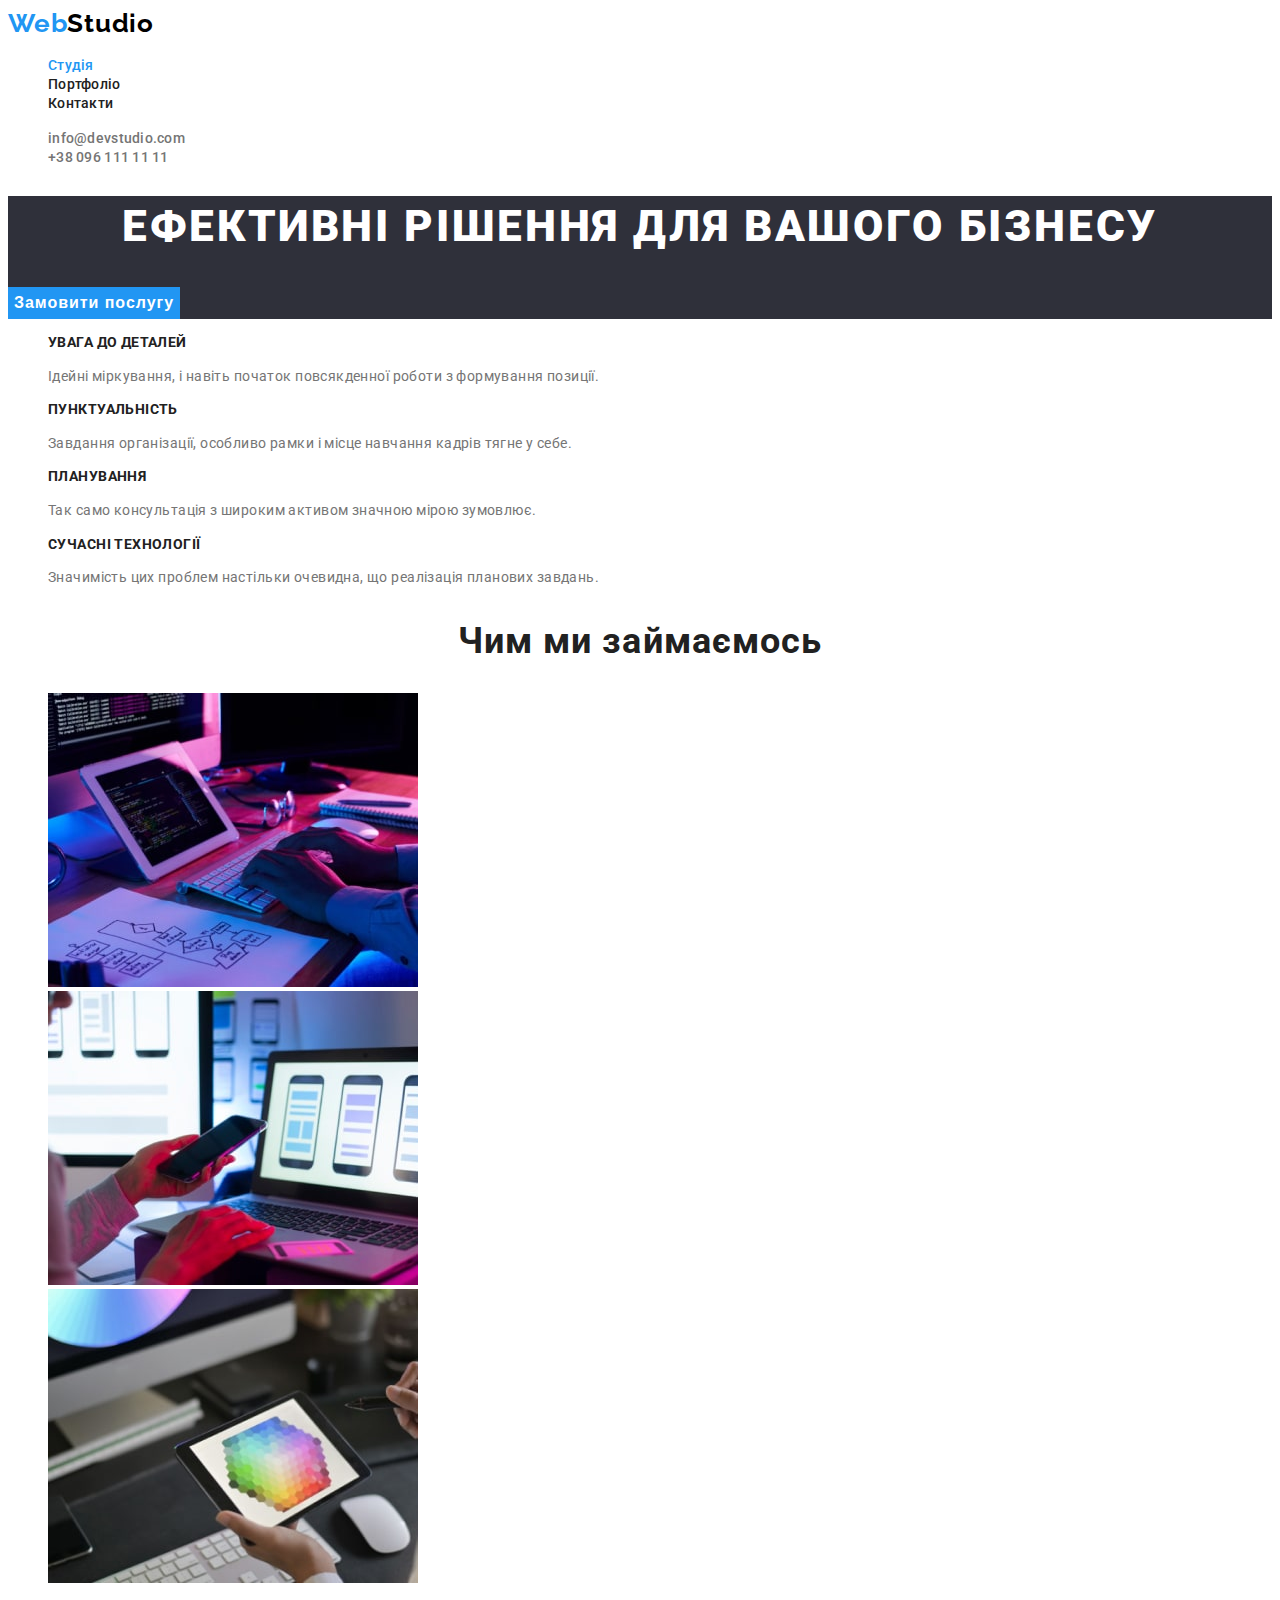
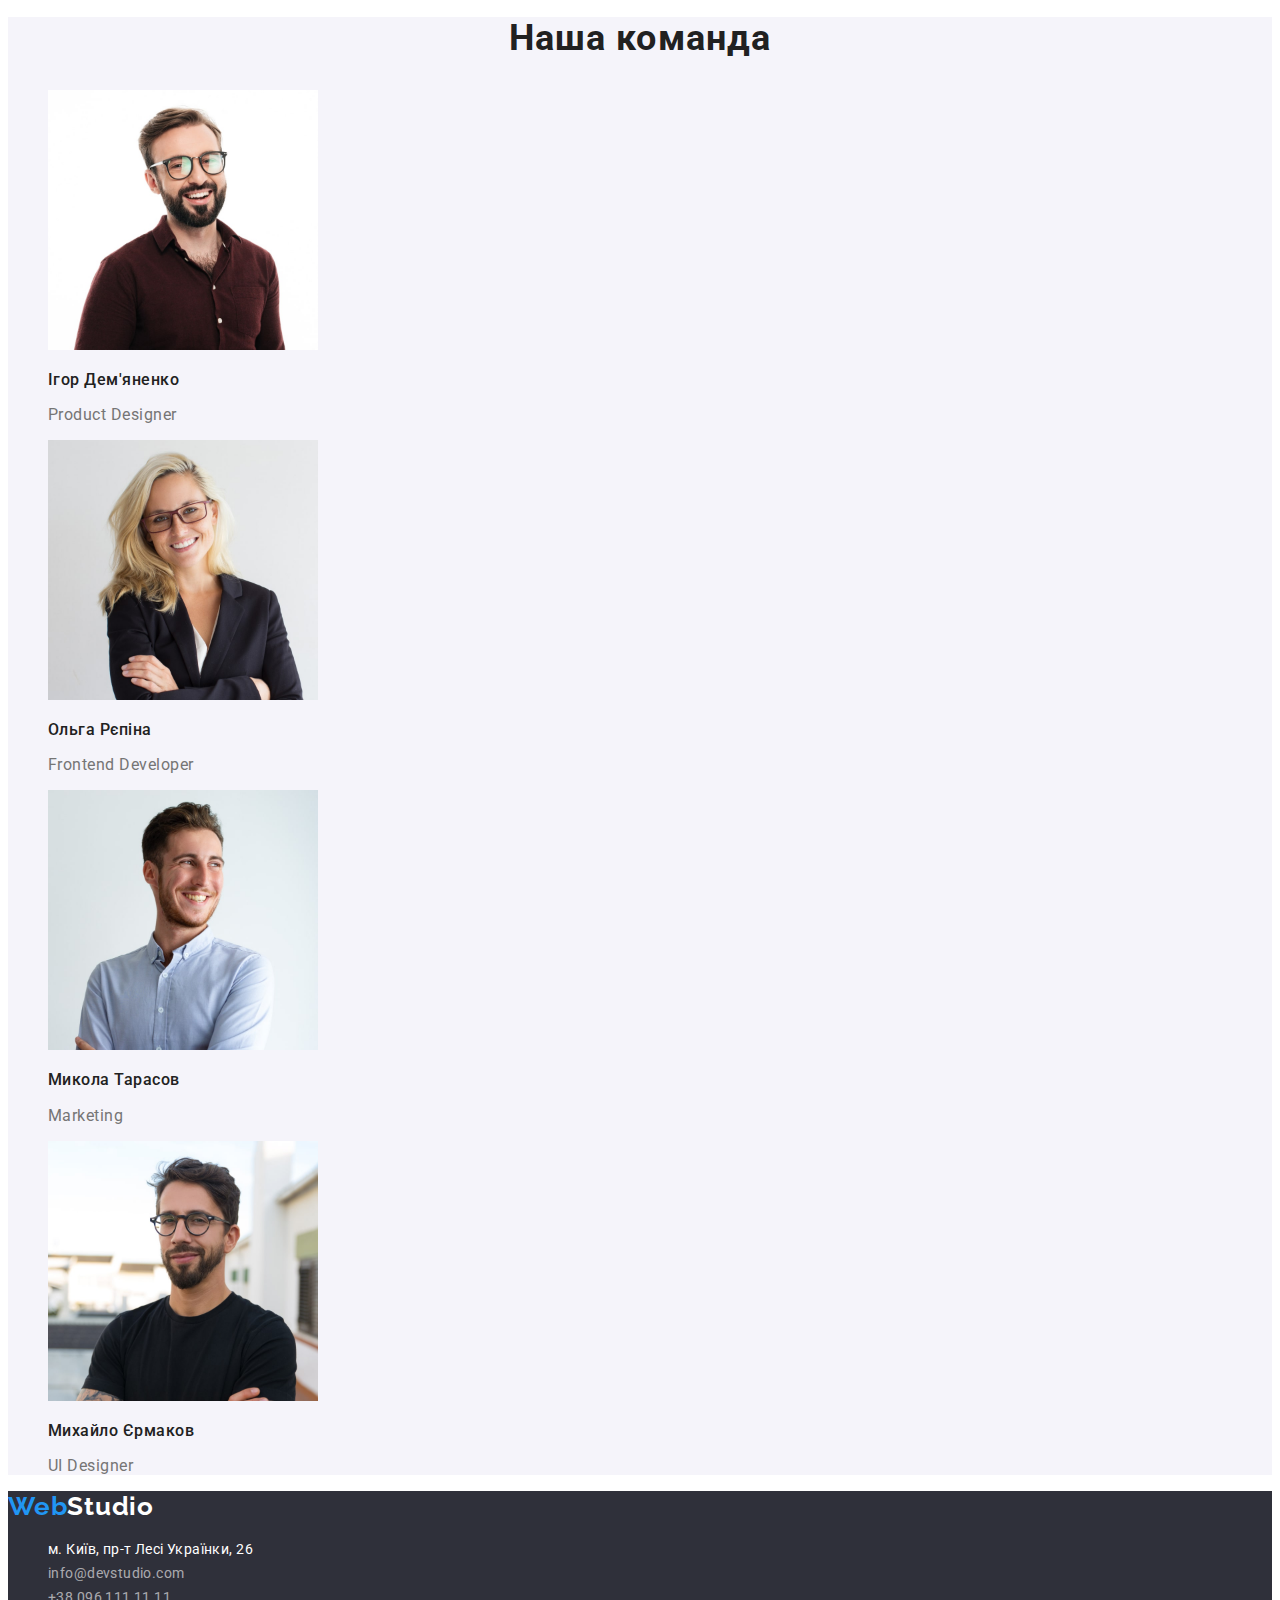
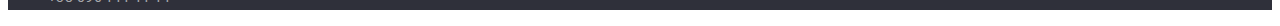
<file: index.html>
<!DOCTYPE html>
<html lang="uk">
  <head>
    <meta charset="UTF-8" />
    <meta http-equiv="X-UA-Compatible" content="IE=edge" />
    <meta name="viewport" content="width=device-width, initial-scale=1.0" />
    <link rel="preconnect" href="https://fonts.googleapis.com" />
    <link rel="preconnect" href="https://fonts.gstatic.com" crossorigin />
    <link
      href="https://fonts.googleapis.com/css2?family=Raleway:wght@700&family=Roboto:wght@400;500;700;900&display=swap"
      rel="stylesheet"
    />
    <title>ВебСтудія</title>
    <link rel="stylesheet" href="./style/style.css" />
  </head>
  <body class="body">
    <!--Шапка сайта-->
    <header class="header">
      <nav class="nav">
        <a href="" class="header-logo logo"
          ><span class="logo-first">Web</span>Studio</a
        >
        <ul class="header-list list">
          <li class="header-item">
            <a href="./index.html" class="studio-link link">Студія</a>
          </li>
          <li class="header-item">
            <a href="./portfolio.html" class="portfolio-link link">Портфоліо</a>
          </li>
          <li class="header-item">
            <a href="" class="contacts-link link">Контакти</a>
          </li>
        </ul>
      </nav>
      <ul class="header-list list">
        <li class="header-item">
          <a href="mailto:info@devstudio.com" class="mailto-link link"
            >info@devstudio.com</a
          >
        </li>
        <li class="header-item">
          <a href="tel:+380961111111" class="contact-link link"
            >+38 096 111 11 11</a
          >
        </li>
      </ul>
    </header>
    <main class="main">
      <!--Герой-->
      <section class="hero">
        <h1 class="hero-title">Ефективні рішення для вашого бізнесу</h1>
        <button type="button" class="hero-btn">Замовити послугу</button>
      </section>
      <!--Особливості-->
      <section class="section">
        <h2 class="section-title">Особливості нашої роботи</h2>
        <ul class="section-list list">
          <li class="section-item">
            <h3 class="section-item-title">Увага до деталей</h3>
            <p class="section-item-text">
              Ідейні міркування, і навіть початок повсякденної роботи з
              формування позиції.
            </p>
          </li>
          <li class="section-item">
            <h3 class="section-item-title">Пунктуальність</h3>
            <p class="section-item-text">
              Завдання організації, особливо рамки і місце навчання кадрів тягне
              у себе.
            </p>
          </li>
          <li class="section-item">
            <h3 class="section-item-title">Планування</h3>
            <p class="section-item-text">
              Так само консультація з широким активом значною мірою зумовлює.
            </p>
          </li>
          <li class="section-item">
            <h3 class="section-item-title">Сучасні технології</h3>
            <p class="section-item-text">
              Значимість цих проблем настільки очевидна, що реалізація планових
              завдань.
            </p>
          </li>
        </ul>
      </section>
      <!--Наша робота-->
      <section class="work">
        <h2 class="work-title">Чим ми займаємось</h2>
        <ul class="work-list list">
          <li class="work-item">
            <img src="./images/box1.jpg " width="370" alt="box 1" />
          </li>
          <li class="work-item">
            <img src="./images/box2.jpg " width="370" alt="box 2" />
          </li>
          <li class="work-item">
            <img src="./images/box3.jpg " width="370" alt="box 3" />
          </li>
        </ul>
      </section>
      <!--Наша команда-->
      <section class="team">
        <h2 class="team-title">Наша команда</h2>
        <ul class="team-list list">
          <li class="team-item">
            <img src="./images/img1.jpg" width="270" alt="Ігор Дем'яненко" />
            <h3 class="team-item-title">Ігор Дем'яненко</h3>
            <p class="team-text">Product Designer</p>
          </li>
          <li class="team-item">
            <img src="./images/img2.jpg " width="270" alt="Ольга Рєпіна фото" />
            <h3 class="team-item-title">Ольга Рєпіна</h3>
            <p class="team-text">Frontend Developer</p>
          </li>
          <li class="team-item">
            <img
              src="./images/img3.jpg "
              width="270"
              alt="Микола Тарасов фото"
            />
            <h3 class="team-item-title">Микола Тарасов</h3>
            <p class="team-text">Marketing</p>
          </li>
          <li class="team-item">
            <img
              src="./images/img4.jpg "
              width="270"
              alt="Михайло Єрмаков фото"
            />
            <h3 class="team-item-title">Михайло Єрмаков</h3>
            <p class="team-text">UI Designer</p>
          </li>
        </ul>
      </section>
    </main>
    <footer class="footer">
      <a href="" class="footer-logo logo"
        ><span class="logo-first">Web</span>Studio</a
      >
      <address class="address">
        <ul class="footer-list list">
          <li class="footer-item">
            <a
              class="footer-address"
              href="https://2gis.ua/ru/kyiv/geo/15059546909211711/30.538662%2C50.42679?m=30.538546%2C50.426903%2F16:мКиївпр-тЛесіУкраїнки26"
              target="_blank"
              rel="noopener noreferrer nofollow"
              >м. Київ, пр-т Лесі Українки, 26
            </a>
          </li>
          <li class="footer-item">
            <a href="mailto:info@devstudio.com" class="footer-mailto"
              >info@devstudio.com</a
            >
          </li>
          <li class="footer-item">
            <a href="tel:+380961111111" class="footer-contact"
              >+38 096 111 11 11</a
            >
          </li>
        </ul>
      </address>
    </footer>
  </body>
</html>
</file>
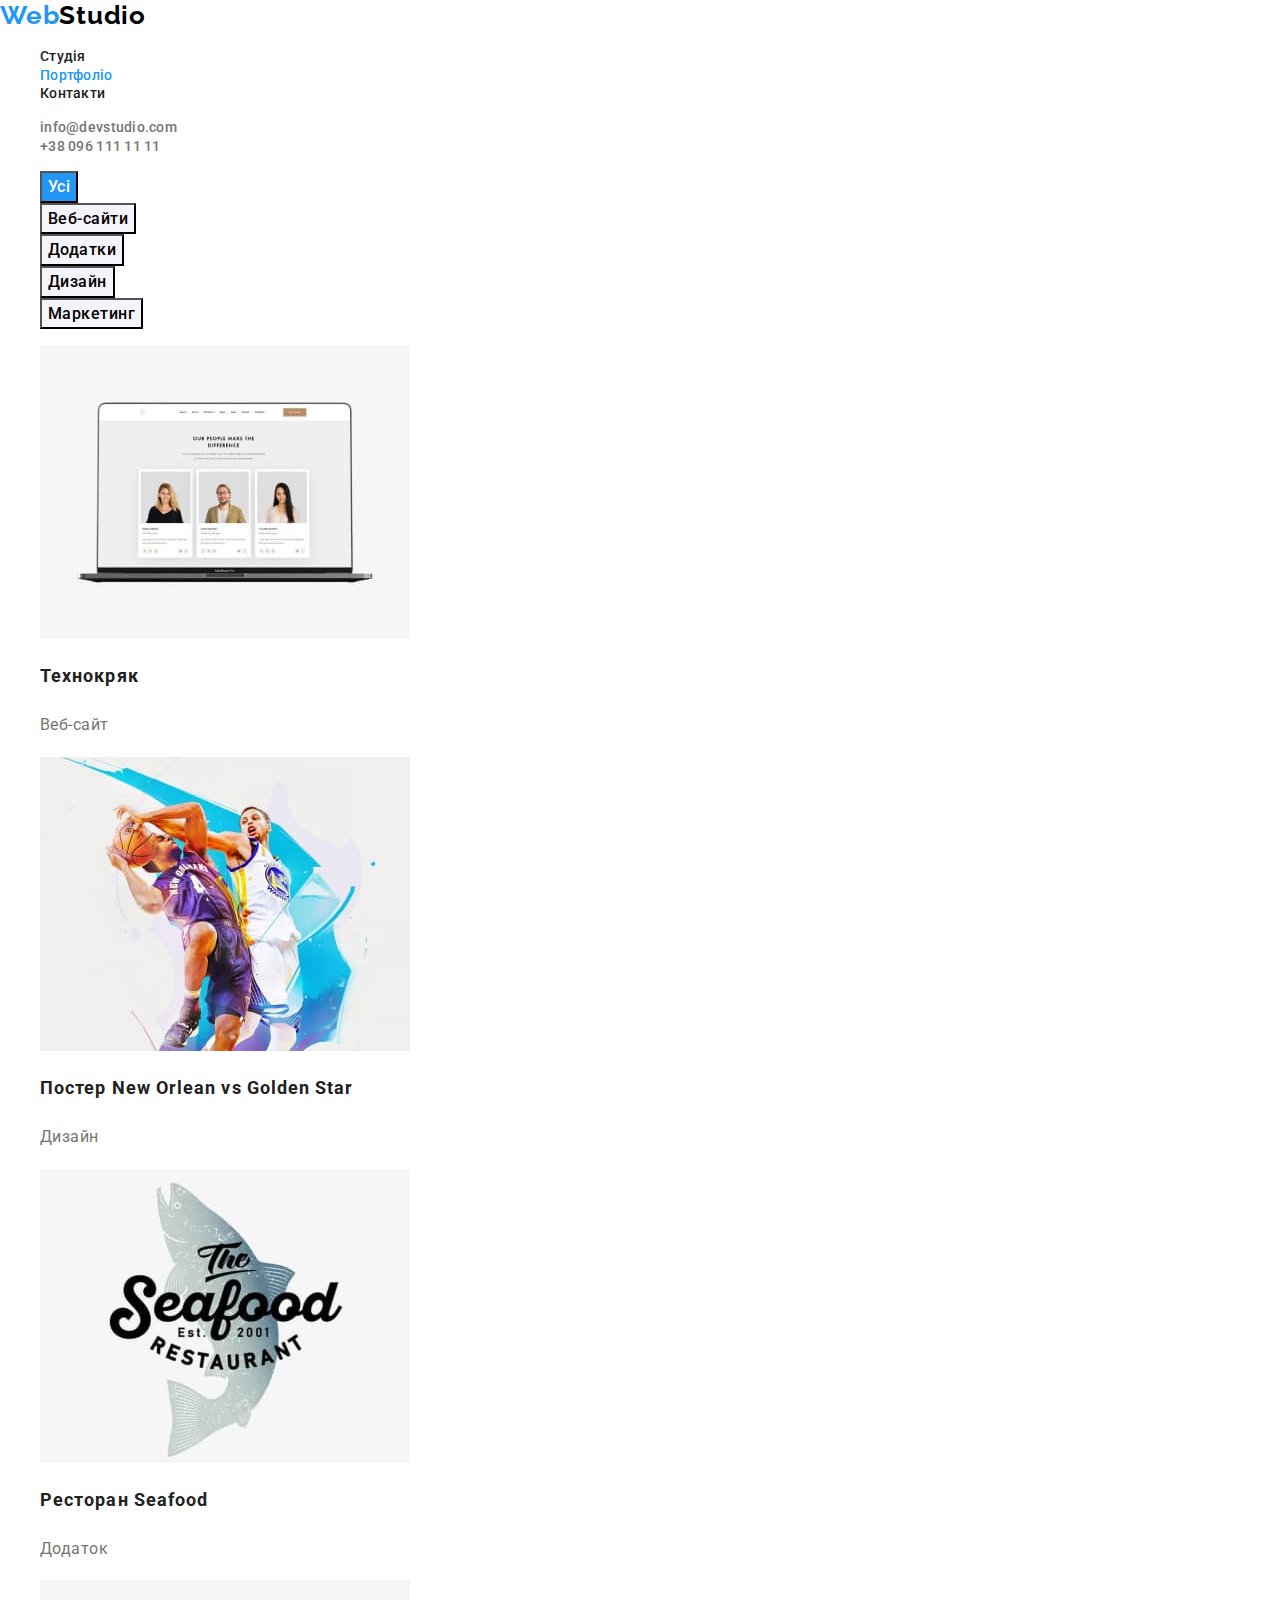
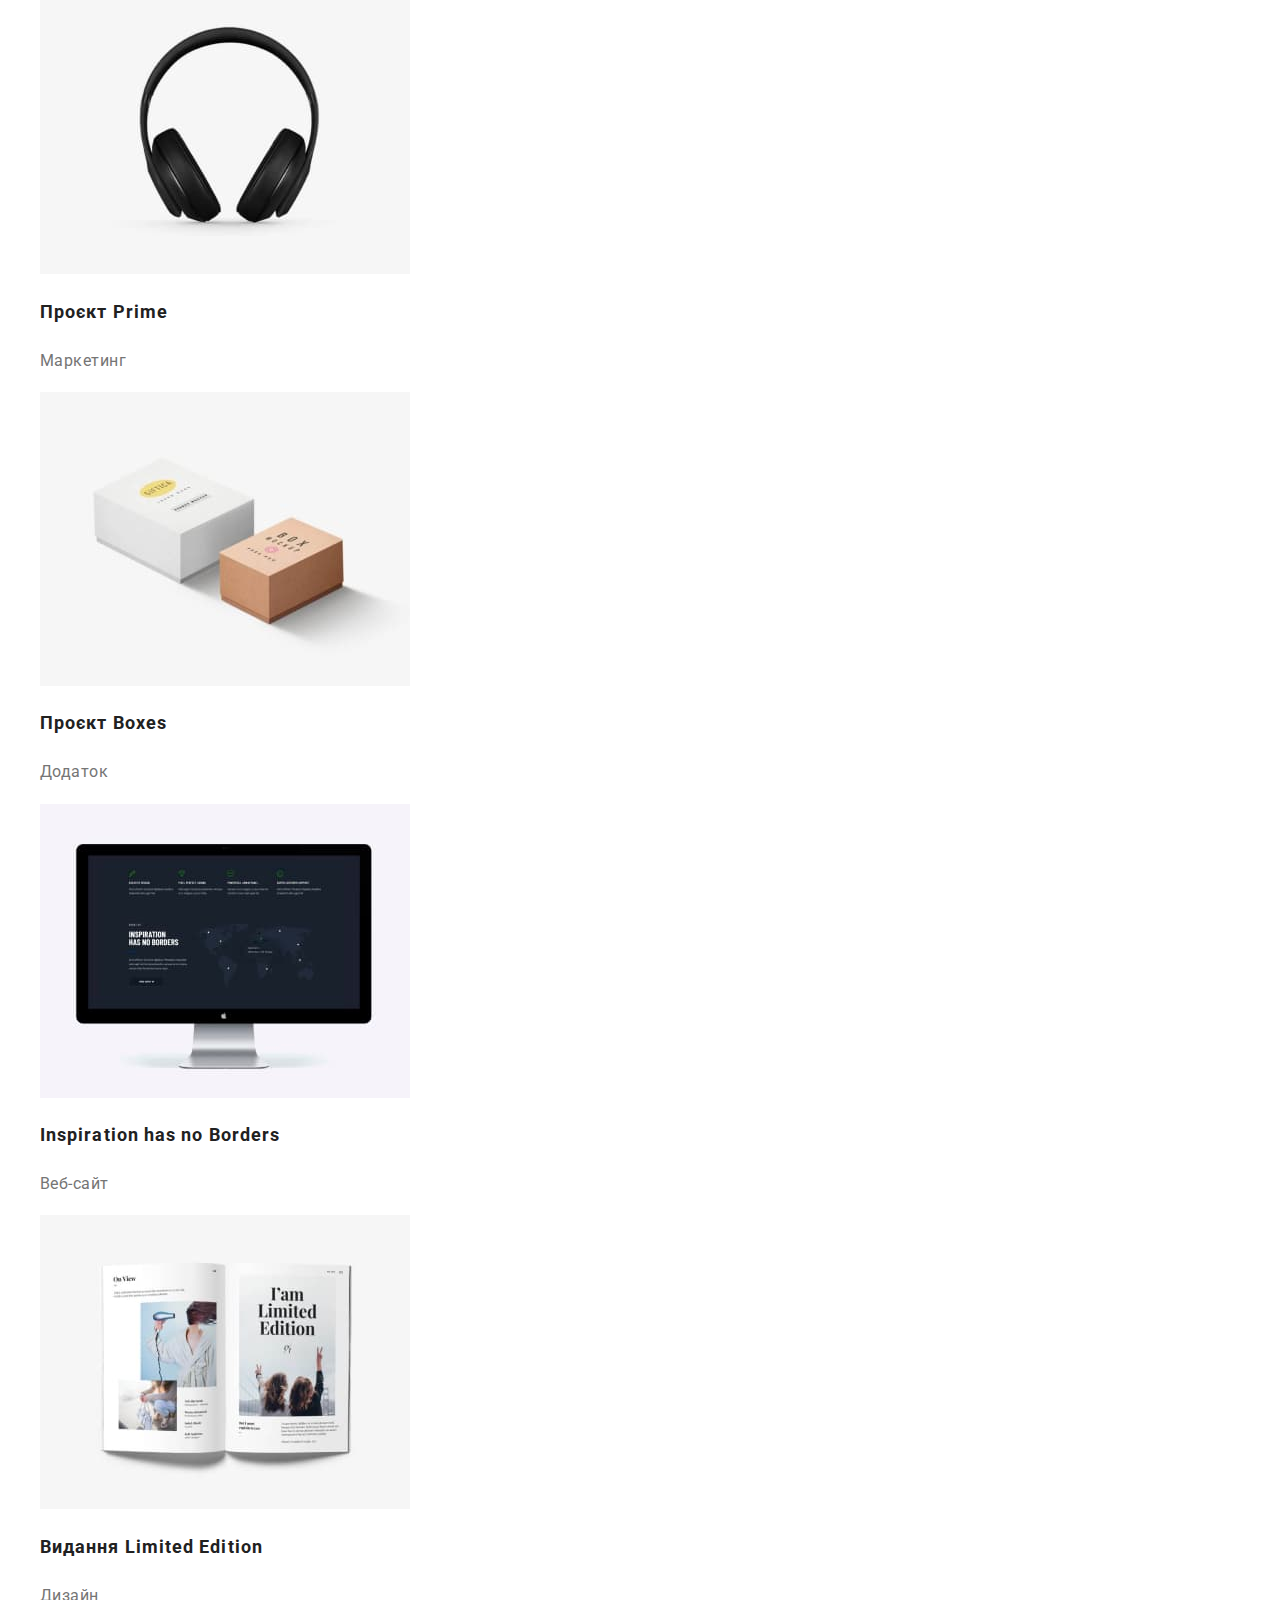
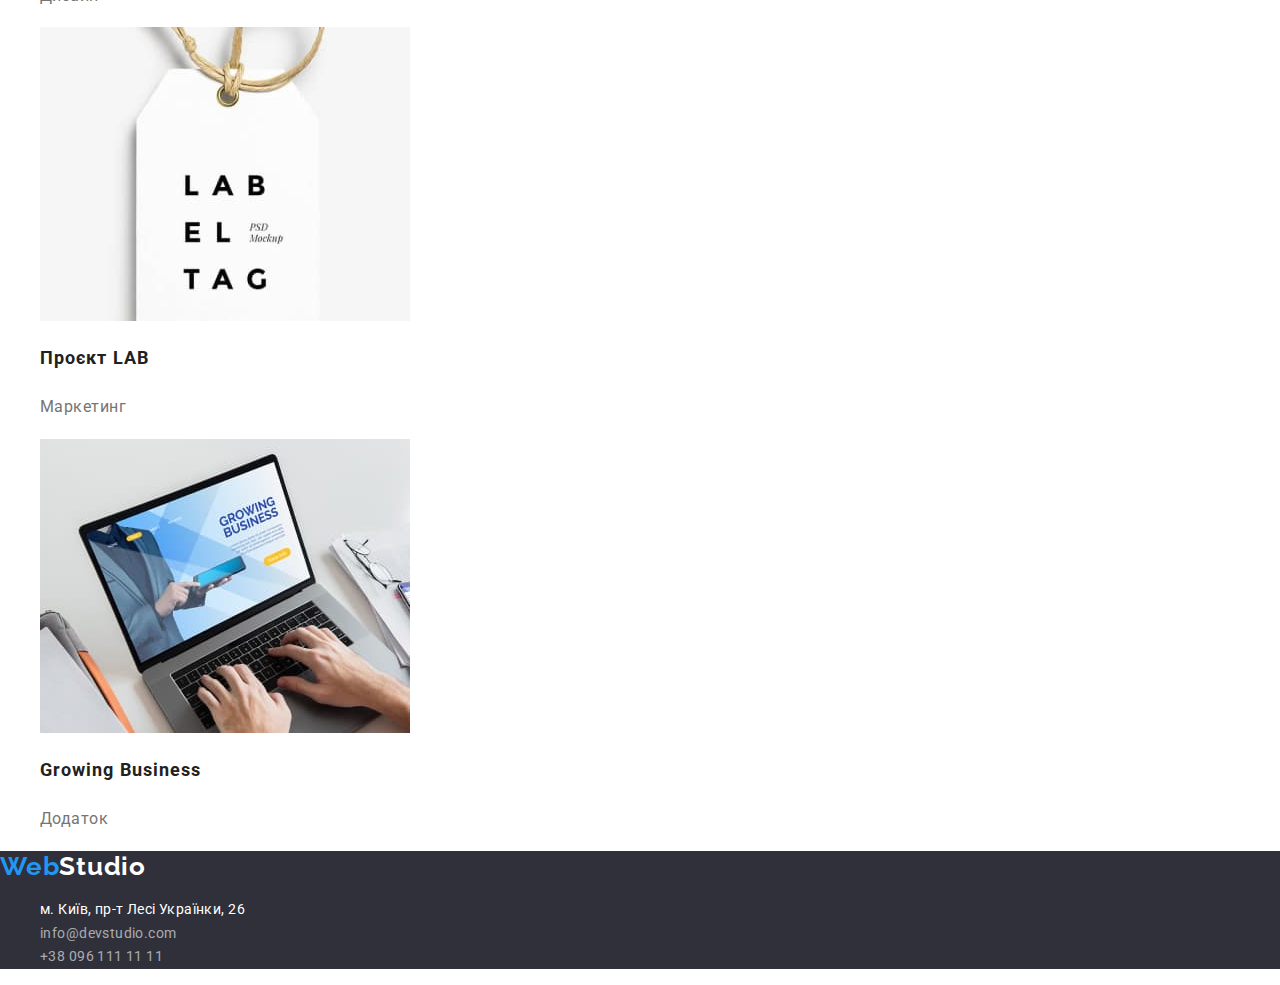
<file: portfolio.html>
<!DOCTYPE html>
<html lang="uk">
<head>
    <meta charset="UTF-8">
    <meta http-equiv="X-UA-Compatible" content="IE=edge">
    <meta name="viewport" content="width=device-width, initial-scale=1.0">
    <link rel="stylesheet" href="https://cdnjs.cloudflare.com/ajax/libs/modern-normalize/1.0.0/modern-normalize.min.css" />
    <link rel="preconnect" href="https://fonts.googleapis.com">
    <link rel="preconnect" href="https://fonts.gstatic.com" crossorigin>
    <link href="https://fonts.googleapis.com/css2?family=Raleway:wght@700&family=Roboto:wght@400;500;700;900&display=swap"
        rel="stylesheet">
    <title>Портфолио</title>
    <link rel="stylesheet" href="./style/style.css">
</head>
<body class="body">
    <!--Шапка сайта-->
    <header class="header">
        <nav class="nav">
            <a href="" class="header-logo logo"><span class="logo-first">Web</span>Studio</a>
            <ul class="header-list list">
                <li class="header-item"><a href="./index.html" class="studio_p-link link">Студія</a></li>
                <li class="header-item"><a href="./portfolio.html" class="portfolio_p-link link">Портфоліо</a></li>
                <li class="header-item"><a href="" class="contacts-link link">Контакти</a></li>
            </ul>
        </nav>
        <ul class="header-list list">
            <li class="header-item"><a href="mailto:info@devstudio.com" class="mailto-link link">info@devstudio.com</a></li>
            <li class="header-item"><a href="tel:+380961111111" class="contact-link link">+38 096 111 11 11</a></li>
        </ul>
    </header>
    <main>
        <!--Проекти-->
        <section class="project">
            <h1 class="project-title">Наші проекти</h1>
            <ul class="project-list list">
                <li><button type="button" class="project-btn-first">Усі</button></li>
                <li><button type="button" class="project-btn">Веб-сайти</button></li>
                <li><button type="button" class="project-btn">Додатки</button></li>
                <li><button type="button" class="project-btn">Дизайн</button></li>
                <li><button type="button" class="project-btn">Маркетинг</button></li>
            </ul>
            <ul class="project-list list">
                <li><a href="" class="link"><img src="./images/img1p.jpg" width="370" alt="img1p">
                    <h2 class="project-title-img">Технокряк</h2>
                    <p class="project-text">Веб-сайт</p>
                </a>
                </li>
                <li><a href="" class="link"></a><img src="./images/img2p.jpg" width="370" alt="img2p">
                    <h2 class="project-title-img">Постер New Orlean vs Golden Star</h2>
                    <p class="project-text">Дизайн</p>
                    </a>
                </li>
                <li><a href="" class="link"></a><img src="./images/img3p.jpg" width="370" alt="img3p">
                    <h2 class="project-title-img">Ресторан Seafood</h2>
                    <p class="project-text">Додаток</p>
                    </a>
                </li>
                <li><a href="" class="link"></a><img src="./images/img4p.jpg" width="370" alt="img4p">
                    <h2 class="project-title-img">Проєкт Prime</h2>
                    <p class="project-text">Маркетинг</p>
                    </a>
                </li>
                <li><a href="" class="link"></a><img src="./images/img5p.jpg" width="370" alt="img5p">
                    <h2 class="project-title-img">Проєкт Boxes</h2>
                    <p class="project-text">Додаток</p>
                    </a>
                </li>
                <li><a href="" class="link"></a><img src="./images/img6p.jpg" width="370" alt="img6p">
                    <h2 class="project-title-img">Inspiration has no Borders</h2>
                    <p class="project-text">Веб-сайт</p>
                    </a>
                </li>
                <li><a href="" class="link"></a><img src="./images/img7p).jpg" width="370" alt="img7p">
                    <h2 class="project-title-img">Видання Limited Edition</h2>
                    <p class="project-text">Дизайн</p>
                    </a>
                </li>
                <li><a href="" class="link"></a><img src="./images/img8p.jpg" width="370" alt="img8p">
                    <h2 class="project-title-img">Проєкт LAB</h2>
                    <p class="project-text">Маркетинг</p>
                    </a>
                </li>
                <li><a href="" class="link"></a><img src="./images/img9p.jpg" width="370" alt="img9p">
                    <h2 class="project-title-img">Growing Business</h2>
                    <p class="project-text">Додаток</p>
                    </a>
                </li>
            </ul>
        </section>
    </main>
    <footer class="footer">
        <a href="" class="footer-logo logo"><span class="logo-first">Web</span>Studio</a>
        <address class="address">
            <ul class="footer-list list">
                <li class="footer-item">
                    <a class="footer-address"
                        href="https://2gis.ua/ru/kyiv/geo/15059546909211711/30.538662%2C50.42679?m=30.538546%2C50.426903%2F16:мКиївпр-тЛесіУкраїнки26"
                        target="_blank" rel="noopener noreferrer nofollow">м. Київ, пр-т Лесі Українки, 26
                    </a>
                </li>
                <li class="footer-item"><a href="mailto:info@devstudio.com" class="footer-mailto">info@devstudio.com</a>
                </li>
                <li class="footer-item"><a href="tel:+380961111111" class="footer-contact">+38 096 111 11 11</a></li>
            </ul>
        </address>
    </footer>
</body>
</html>
</file>
<file: style/style.css>
:root{
    --praymory-text-color:#212121;
    --secondary-text-color:#FFFFFF;
    --accent-color:#2196F3;
    --text-color: #757575;
}
.body{
    font-family: "Roboto", sans-serif;
    font-weight: 700;
}
.list{
    list-style: none;
}

/* Header */
.logo{
    font-family: "Raleway", sans-serif;
    font-size: 26px;
    font-weight: 700;
    line-height: 1.2;
    letter-spacing: 0.03em;
    color: #000000;
    text-decoration: none;
}
.logo-first{
    color: var(--accent-color);
}
.link{
    font-size: 14px;
    font-weight: 500;
    line-height: 1.1;
    letter-spacing: 0.02em;
    text-decoration: none;
}
.studio-link{
    color: var(--accent-color);
}
.portfolio-link,
.contacts-link{
    color: var(--praymory-text-color);
}
.portfolio-link:hover,
.portfolio-link:focus,
.contacts-link:hover,
.contacts-link:focus{
    color:var(--accent-color)
}
.mailto-link,
.contact-link{
    color: var(--text-color);
}
.mailto-link:hover,
.mailto-link:focus,
.contact-link:hover,
.contact-link:focus{
    color: var(--accent-color);
}

/* Герой */

.hero{
    background: #2f303a;
}
.hero-title{
    color: var(--secondary-text-color);
    font-size: 44px;
    font-weight: 900;
    line-height: 1.4;
    letter-spacing: 0.06em;
    text-transform: uppercase;
    text-align: center;
}
.hero-btn{
    border: none;
    outline: none;
    font-size: 16px;
    font-weight: 700;
    line-height: 1.9;
    letter-spacing: 0.06em;
    text-align: center;
    text-decoration: none;
    color: var(--secondary-text-color);
    background-color: #2196F3 ;
}
.hero-btn:hover,
.hero-btn:focus{
    background: #188ce8;
}

/*  Особливості */
.section-title{
    position: absolute;
    white-space: nowrap;
    width: 1px;
    height: 1px;
    overflow: hidden;
    border: 0;
    padding: 0;
    clip: rect(0 0 0 0);
    clip-path: inset(50%);
    margin: -1px;
}
.section-item-title{
    color: var(--praymory-text-color);
    font-size: 14px;
    font-weight: 700;
    line-height: 1.1;
    letter-spacing: 0.03em;
    text-transform: uppercase;
}
.section-item-text{
    color: var(--text-color);
    font-size: 14px;
    font-weight: 400;
    line-height: 1.7;
    letter-spacing: 0.03em;
}

/* Наша робота */
.work-title{
    color: var(--praymory-text-color);
    font-size: 36px;
    font-weight: 700;
    line-height: 1.2;
    letter-spacing: 0.03em;
    text-align: center;
}

/* Наша команда */
.team{
    background: #f5f4fa;
}
.team-title{
    color: var(--praymory-text-color);
    font-size: 36px;
    font-weight: 700;
    line-height: 1.2;
    letter-spacing: 0.03em;
    text-align: center;
}
.team-item-title{
    color: var(--praymory-text-color);
    font-size: 16px;
    font-weight: 500;
    line-height: 1.2;
    letter-spacing: 0.03em;
}
.team-text{
    color: var(--text-color);
    font-size: 16px;
    font-weight: 400;
    line-height: 1.2;
    letter-spacing: 0.03em;
}

/* Footer */
.footer{
   background-color: #2f303a; 
}
.footer-logo{
    color: var(--secondary-text-color);
}
.logo-first{
    color: #2196F3;
}
.footer-address,
.footer-mailto,
.footer-contact{
    font-size: 14px;
    font-weight: 400;
    line-height: 1.7;
    letter-spacing: 0.03em;
    text-decoration: none;
    font-style: normal;
}
.footer-address{
    color: var(--secondary-text-color);
}
.footer-mailto,
.footer-contact{
    color: rgb(255, 255, 255, 0.6)
} 

/* Портфоліо */
/* Шапка */
.studio_p-link{
    color: var(--praymory-text-color);
}
.studio_p-link:hover,
.studio_p-link:focus{
    color: var(--accent-color);
}
.portfolio_p-link{
    color: var(--accent-color);
}
.project-title{
    position: absolute;
    white-space: nowrap;
    width: 1px;
    height: 1px;
    overflow: hidden;
    border: 0;
    padding: 0;
    clip: rect(0 0 0 0);
    clip-path: inset(50%);
    margin: -1px;
}
.project-btn{
    font-size: 16px;
    font-weight: 500;
    line-height: 1.6;
    letter-spacing: 0.03em;
    text-align: center;
    text-decoration: none;
    background-color: #f5f4fa;   
}
.project-btn:hover,
.project-btn:focus{
    background-color: #2196F3;
    color: var(--secondary-text-color);
}
.project-btn-first{
    font-size: 16px;
    font-weight: 500;
    line-height: 1.6;
    letter-spacing: 0.03em;
    color: var(--secondary-text-color);
    background:var(--accent-color);
}
.project-title-img{
    font-size: 18px;
    font-weight: 700;
    line-height: 2;
    letter-spacing: 0.06em;
    color: var(--praymory-text-color);
}
.project-text{
    font-size: 16px;
    font-weight: 400;
    line-height: 1.9;
    letter-spacing: 0.03em;
    color: var(--text-color);
}
</file>
